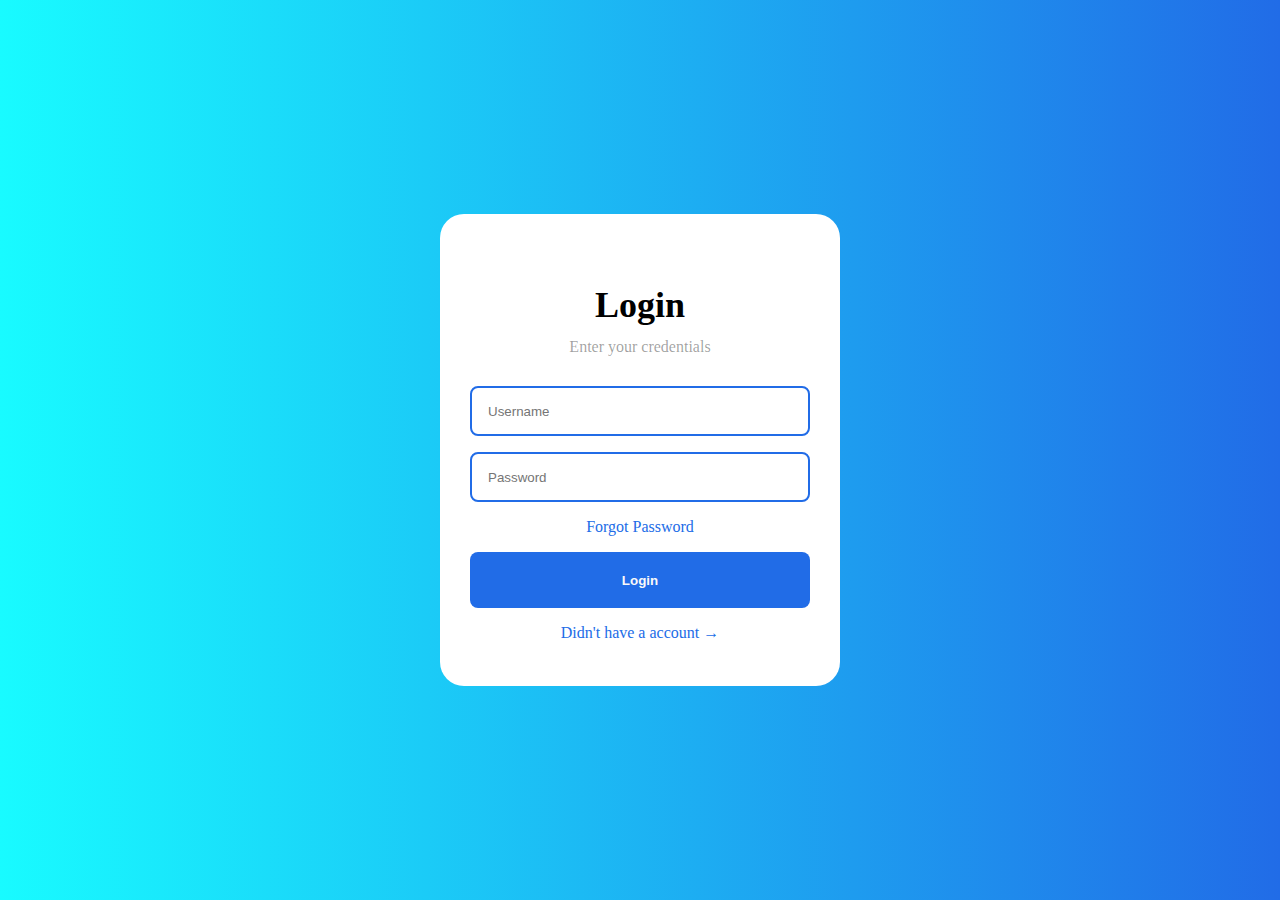
<file: index.html>
<!DOCTYPE html>
<html lang="en">
<head>
    <meta charset="UTF-8">
    <meta http-equiv="X-UA-Compatible" content="IE=edge">
    <meta name="viewport" content="width=device-width, initial-scale=1.0">
    <!-- <link class="logo" rel="icon" href=""  />  add logo here -->
    <link rel="stylesheet" href="./Css/Login.css">
    <title>Code-Up | Login</title>
</head>
<body>
    <div class="login-card">
        <h2>Login</h2>
        <h3>Enter your credentials</h3>
        <form class="login-form">
            <input
            type="text"
            placeholder="Username"
            />
            <input
            type="password"
            placeholder="Password"
            />
            <a href="#">
                Forgot Password 
            </a>
            <button>Login</button>
            <a href="#">Didn't have a account &rarr;</a> 
        </form>
    </div>
</body>
</html>
</file>
<file: Css/Login.css>
*{
    box-sizing:border-box;
}

html,body{
    height: 100%;
}
a,button{
    cursor: pointer;
    text-decoration: none;
}

body{
    display: grid;
    place-items: center;
    margin: 0;
    padding: 0 24px;
 background:linear-gradient(.25turn, rgb(24, 251, 345), 50%,#216ce7);
    background-repeat: no-repeat;
    background-size: cover;
}

@media (width >=500px){
    body{
        padding: 0;
    }
}

.login-card{
    width: 100%;
    padding: 70px 30px 44px;
    border-radius: 24px;
    background: #ffffff;
    text-align: center;
    cursor: pointer;
}

@media(width >=500px){
    .login-card{
        margin: 0px;
        width: 400px;
    }
}
.login-card>h2{
    margin: 0 0 12px;
    font-size: 36px;
    font-weight: 600;
}

.login-card>h3{
    margin: 0 0 30px;
    font-weight: 500;
    font-size: 16px;
    color:rgba(0, 0, 0, 0.38);
}

.login-form{
    width: 100%;
    margin: 0;
    display: grid;
    gap: 16px;
}

.login-form > a{color:#216ce7;}

.login-form>input,
.login-form>button{
    width: 100%;
    height: 50px;
    padding: 0 16px;
    border-radius: 8px;
}

.login-form >input{
    border:2px solid #216ce7;
}

.login-form >button{
    width: 100%;
    height: 56px;
    border: 0;
    background: #216ce7;
    color: #f9f9f9;
    font-weight: 600;
}

a:hover,button:hover{
    color: black;
    background-color: white;
}
</file>
